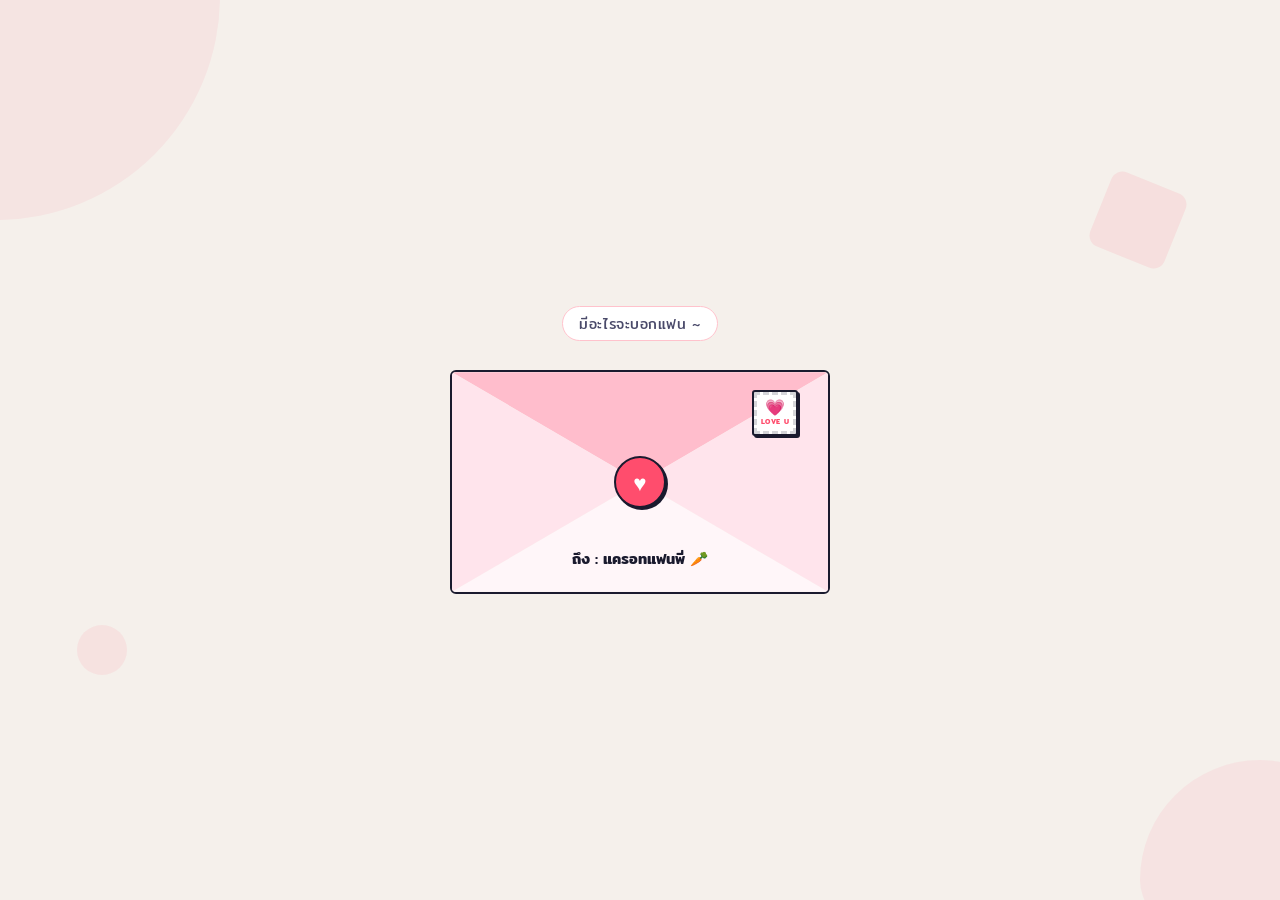
<file: index.html>
<!DOCTYPE html>
<html lang="th">

<head>
  <meta charset="UTF-8" />
  <meta name="viewport" content="width=device-width, initial-scale=1.0" />
  <title>ถึงแครอทแฟนพี่ ~ 🥕</title>
  <meta name="description" content="มาง้อแฟนนนน" />
  <link rel="preconnect" href="https://fonts.googleapis.com" />
  <link rel="preconnect" href="https://fonts.gstatic.com" crossorigin />
  <link
    href="https://fonts.googleapis.com/css2?family=Mitr:wght@300;400;500;600&family=Sarabun:ital,wght@0,300;0,400;0,500;1,300;1,400&display=swap"
    rel="stylesheet" />
  <link rel="stylesheet" href="./style.css" />
</head>

<body>

  <!-- Flat geometric background blobs -->
  <div class="bg-shapes" aria-hidden="true">
    <div class="shape shape-1"></div>
    <div class="shape shape-2"></div>
    <div class="shape shape-3"></div>
    <div class="shape shape-4"></div>
  </div>

  <!-- Floating emoji particles -->
  <div class="particles" id="particles" aria-hidden="true"></div>

  <!-- Main scene -->
  <main class="scene" id="scene">

    <!-- Hint chip -->
    <p class="hint-text" id="hintText">
      มีอะไรจะบอกแฟน ~
    </p>

    <!-- Envelope card -->
    <div class="envelope-wrapper" id="envelopeWrapper" onclick="openLetter()" role="button" tabindex="0"
      aria-label="เปิดจดหมาย">
      <div class="envelope" id="envelope">

        <div class="env-flap"></div>
        <div class="env-side env-side--left"></div>
        <div class="env-side env-side--right"></div>
        <div class="env-bottom"></div>

        <!-- Stamp (top-right) -->
        <div class="env-stamp" aria-hidden="true">
          <span class="env-stamp-icon">💗</span>
          <span class="env-stamp-val">LOVE U</span>
        </div>

        <!-- Wax seal at fold center -->
        <div class="env-seal" aria-hidden="true">♥</div>

        <!-- Address block (lower body area) -->
        <div class="env-address">
          <!-- <p class="env-addr-from">จาก : หมาแก่ผู้น่าสงสาร</p> -->
          <p class="env-addr-to">ถึง : แครอทแฟนพี่ 🥕</p>
        </div>

      </div>
    </div>

    <div class="letter-container" id="letterContainer" aria-live="polite">
      <div class="letter-paper" id="letterPaper">
        <!-- Header -->
        <div class="letter-header">
          <div class="letter-icon" aria-hidden="true">♥</div>
          <div>
            <h1 class="letter-title">จดหมายง้อแฟนน</h1>
            <p class="letter-subtitle">จากหมาแก่ของหนูไง ~</p>
          </div>
        </div>


        <!-- Body -->
        <div class="letter-body">
          <div class="letter-tag"># ขอโทษ</div>
          <div class="letter-tag"># พี่ผิดไปแล้ว</div>
          <div class="letter-tag"># โปรดแฟนจ๋าให้อภัย</div>

          <p class="letter-greeting">ถึง แครอทที่น่ารักน่ากอดน่าจุ๊บน่า..ของพี่</p>

          <p>
            คืนนี้พี่ผิดเองพี่อาจจะ Over ไปหน่อย<br />
            และที่ทำต้องให้เรามาทะเลาะกันอีกครั้งแล้ว
          </p>

          <p>
            หนูทำงานมาเหนื่อยๆไม่น่ามาเจอเรื่องแบบนี้เลย<br />
            อยากจะเป็น Safe zone ให้แฟนแต่พี่ก็เริ่มทำตัวคิดมากซะเอง
          </p>

          <div class="letter-callout">
            <p>พี่อยากจะบอกว่า…<br />พี่ขอโทษนะที่ทำให้หนูเหนื่อย ที่ต้องอธิบายอะไรซ้ำ ๆ และขอโทษที่สงสัยในตัวหนูนะ
              จิตพี่มันปรุงแต่งจนลืมไปเลยว่า..
              แฟนพี่ซื่อสัตย์และจริงใจมาตลอดไม่เคยโกหก แต่เป็นพี่เองที่ยังคงคิดมาก
              แต่จะพยายามไม่คิดมากแล้วนะสัญญาเลยครั้งนี้มีอะไรพี่จะถามตรงๆ
              ไม่คิดไปเองแล้วและจะเชื่อใจหนูเชื่อในสิ่งที่เห็นเสมอนะ<br />
              <em>"รักหนูนะอยากให้หนูเป็นคนแรกและคนเดียวของพี่"</em>
            </p>
          </div>

          <div class="letter-emoji-row" aria-hidden="true">🌸 🐰🥕 🌸</div>

          <p>
            ป.ล. แต่ยังไงพี่ก็หวงหนูเสมอนะไม่ใช่เพราะไม่ไว้ใจ แต่เพราะรักสุดหัวใจน่ะ หวงแฟนมากๆๆๆๆนะ TvT<br />
            รักมากๆเลยนะ แครอทของพี่ 🤍
          </p>

          <p>ปล.2 อยากจะเขียนยาวๆให้หนูอ่านแต่พี่ไม่เก่งเรื่องการใช้คำพูดเลย.. ขอโทษอีกครั้งนะะ >
            <<br />
          </p>

          <p class="letter-sign">
            ด้วยรัก,<br />
            <strong>คนที่รักหนูมากกและมีแค่หนูในใจ</strong>
          </p>

        </div>
        <!-- /letter body -->

        <button class="next-btn" id="nextBtn" onclick="goToNext()">
          ไปหน้าต่อไป >>
        </button>

      </div>
    </div>
    <!-- /letter container -->

  </main>

  <script src="main.js"></script>
</body>

</html>
</file>
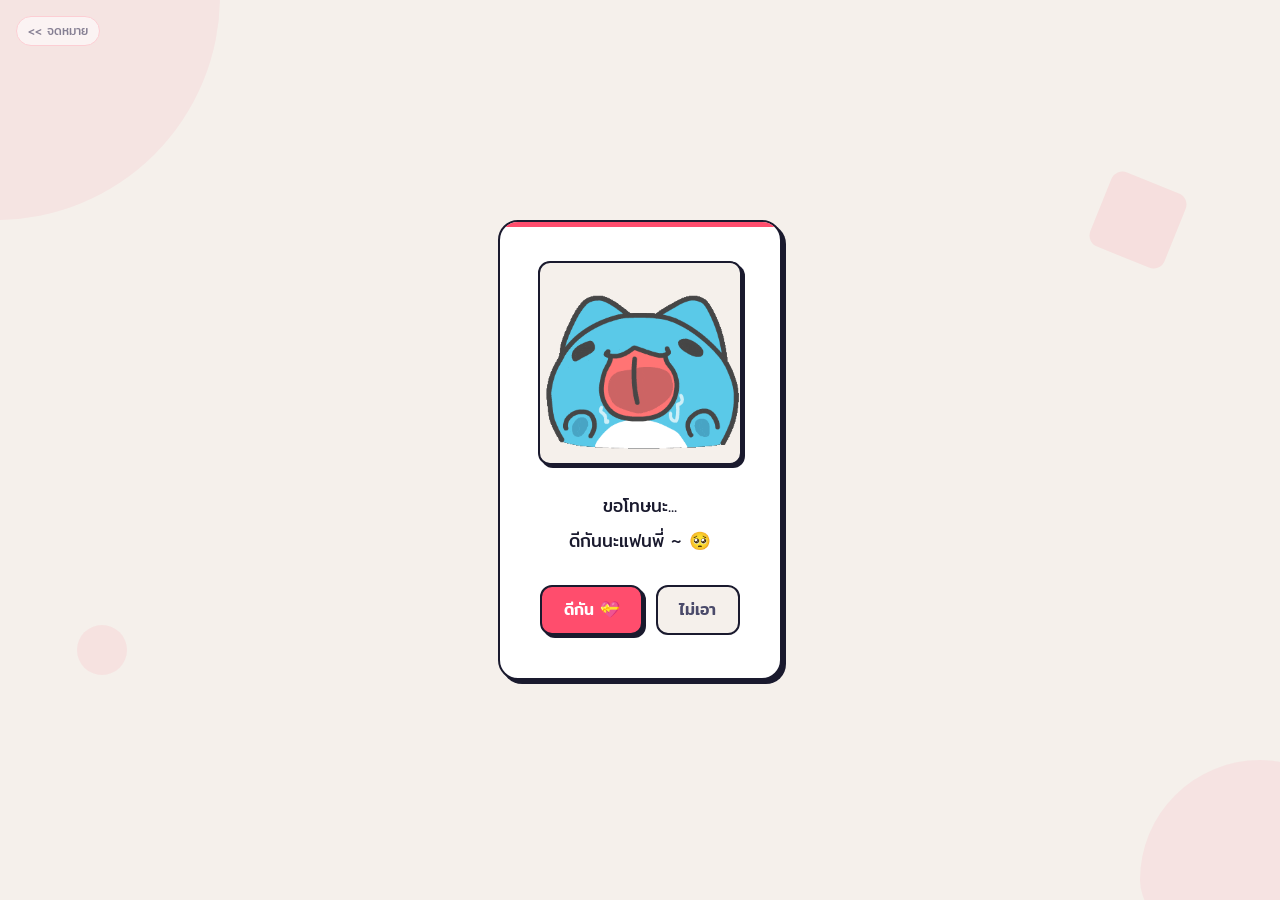
<file: sec_page.html>
<!DOCTYPE html>
<html lang="th">

<head>
  <meta charset="UTF-8" />
  <meta name="viewport" content="width=device-width, initial-scale=1.0" />
  <title>ถึงแครอทแฟนพี่ ~ 🥕</title>
  <meta name="description" content="มาง้อแฟนนนน" />
  <link rel="preconnect" href="https://fonts.googleapis.com" />
  <link rel="preconnect" href="https://fonts.gstatic.com" crossorigin />
  <link
    href="https://fonts.googleapis.com/css2?family=Mitr:wght@300;400;500;600&family=Sarabun:ital,wght@0,300;0,400;0,500;1,300;1,400&display=swap"
    rel="stylesheet" />
  <link rel="stylesheet" href="./style.css" />
  <style>
    .p2-scene {
      position: relative;
      z-index: 1;
      display: flex;
      align-items: center;
      justify-content: center;
      min-height: 100dvh;
      padding: 1.2rem;
    }

    .p2-card {
      overflow: hidden;
      background: var(--light);
      border: 2.5px solid var(--dark);
      border-radius: var(--radius-lg);
      padding: clamp(1.6rem, 5vw, 2.4rem) clamp(1.6rem, 6vw, 2.4rem) clamp(1.8rem, 5vw, 2.6rem);
      max-width: min(440px, calc(100vw - 2rem));
      width: 100%;
      text-align: center;
      box-shadow: 4px 4px 0 var(--dark);
      position: relative;
      animation: cardIn 0.55s cubic-bezier(0.34, 1.56, 0.64, 1) both;
    }

    @keyframes cardIn {
      from {
        opacity: 0;
        transform: translateY(28px) scale(0.94);
      }

      to {
        opacity: 1;
        transform: translateY(0) scale(1);
      }
    }

    /* top accent bar */
    .p2-card::before {
      content: '';
      position: absolute;
      top: 0;
      left: 0;
      right: 0;
      height: 5px;
      background: var(--primary);
      border-radius: var(--radius-lg) var(--radius-lg) 0 0;
    }

    /* ---- GIF display ---- */
    .p2-gif-area {
      margin-bottom: 1.2rem;
      transition: opacity 0.32s ease;
    }

    .p2-gif-frame {
      display: inline-block;
      background: var(--bg);
      border: 2px solid var(--dark);
      border-radius: var(--radius-md);
      box-shadow: 3px 3px 0 var(--dark);
      overflow: hidden;
      line-height: 0;
      transition: opacity 0.32s ease;
    }

    .p2-gif-img {
      display: block;
      width: clamp(140px, 42vw, 200px);
      height: clamp(140px, 42vw, 200px);
      object-fit: cover;
      object-position: center;
    }

    /* ---- State-based emoji animations ---- */
    .anim-sad .p2-emoji-main {
      animation: sadBob 2.4s ease-in-out infinite;
    }

    .anim-sad .p2-emoji-sub {
      animation: tearDrip 1.6s ease-in infinite;
    }

    .anim-wobble .p2-emoji-main {
      animation: wobble 0.75s ease-in-out infinite;
    }

    .anim-bounce .p2-emoji-main {
      animation: bounce 0.65s ease-in-out infinite;
    }

    .anim-shake .p2-emoji-main {
      animation: shake 0.32s ease-in-out infinite;
    }

    .anim-shake .p2-emoji-sub {
      animation: shake 0.32s ease-in-out 0.16s infinite;
    }

    .anim-pulse .p2-emoji-main {
      animation: pulse 1.1s ease-in-out infinite;
    }

    .anim-pulse .p2-emoji-sub {
      animation: pulse 1.1s ease-in-out 0.55s infinite;
    }

    .anim-celebrate .p2-emoji-main {
      animation: celebPop 0.5s cubic-bezier(0.34, 1.56, 0.64, 1) both, bounce 0.7s ease-in-out 0.5s infinite;
    }

    .anim-celebrate .p2-emoji-sub {
      animation: pulse 0.8s ease-in-out infinite;
    }

    @keyframes sadBob {

      0%,
      100% {
        transform: translateY(0) rotate(-3deg);
      }

      50% {
        transform: translateY(-7px) rotate(3deg);
      }
    }

    @keyframes tearDrip {
      0% {
        opacity: 0;
        transform: translateY(-6px) scale(0.6);
      }

      25% {
        opacity: 1;
      }

      100% {
        opacity: 0;
        transform: translateY(14px) scale(1.1);
      }
    }

    @keyframes wobble {

      0%,
      100% {
        transform: rotate(-11deg) scale(1);
      }

      50% {
        transform: rotate(11deg) scale(1.06);
      }
    }

    @keyframes bounce {

      0%,
      100% {
        transform: translateY(0);
      }

      50% {
        transform: translateY(-10px);
      }
    }

    @keyframes shake {

      0%,
      100% {
        transform: translateX(0);
      }

      25% {
        transform: translateX(-6px);
      }

      75% {
        transform: translateX(6px);
      }
    }

    @keyframes pulse {

      0%,
      100% {
        transform: scale(1);
      }

      50% {
        transform: scale(1.2);
      }
    }

    @keyframes celebPop {
      from {
        transform: scale(0.4) rotate(-20deg);
        opacity: 0.3;
      }

      to {
        transform: scale(1) rotate(0deg);
        opacity: 1;
      }
    }

    /* ---- Sentence ---- */
    .p2-sentence {
      font-family: var(--font-head);
      font-size: clamp(0.9rem, 3.8vw, 1.1rem);
      font-weight: 400;
      color: var(--dark);
      line-height: 2;
      margin-bottom: 1.6rem;
      transition: opacity 0.32s ease;
    }

    /* ---- Button area ---- */
    .p2-btn-area {
      display: flex;
      align-items: center;
      justify-content: center;
      gap: 0.8rem;
      overflow: visible;
      transition: opacity 0.4s ease;
      min-height: 52px;
    }

    .p2-btn {
      font-family: var(--font-head);
      font-size: clamp(0.88rem, 3.5vw, 1rem);
      font-weight: 500;
      border: 2px solid var(--dark);
      border-radius: var(--radius-md);
      padding: 0.65rem 1.35rem;
      cursor: pointer;
      white-space: nowrap;
      -webkit-tap-highlight-color: transparent;
      transition:
        transform 0.5s cubic-bezier(0.34, 1.56, 0.64, 1),
        opacity 0.4s ease,
        box-shadow 0.2s ease,
        font-size 0.4s ease,
        padding 0.4s ease;
    }

    /* Yes */
    .p2-btn-yes {
      background: var(--primary);
      color: var(--light);
      box-shadow: 3px 3px 0 var(--dark);
      flex-shrink: 0;
    }

    .p2-btn-yes:hover,
    .p2-btn-yes:active {
      transform: translate(-2px, -2px);
      box-shadow: 5px 5px 0 var(--dark);
    }

    /* Yes — big mode after all 4 nos */
    .p2-btn-yes--big {
      font-size: clamp(1.15rem, 5vw, 1.5rem) !important;
      padding: 1rem 2.6rem !important;
      box-shadow: 5px 5px 0 var(--dark) !important;
      animation: bigYesPulse 1.3s ease-in-out infinite;
    }

    .p2-btn-yes--big:hover,
    .p2-btn-yes--big:active {
      animation-play-state: paused;
      transform: translate(-3px, -3px) !important;
      box-shadow: 8px 8px 0 var(--dark) !important;
    }

    @keyframes bigYesPulse {

      0%,
      100% {
        transform: scale(1) translate(0, 0);
        box-shadow: 5px 5px 0 var(--dark);
      }

      50% {
        transform: scale(1.05) translate(-1px, -1px);
        box-shadow: 7px 7px 0 var(--dark);
      }
    }

    /* No */
    .p2-btn-no {
      background: var(--bg);
      color: var(--mid);
      transform-origin: center center;
    }

    .p2-btn-no:hover {
      background: #FFE4EC;
    }

    /* ---- Celebration particles ---- */
    .celeb-particles {
      position: fixed;
      inset: 0;
      pointer-events: none;
      z-index: 99;
      overflow: hidden;
    }

    .celeb-particle {
      position: absolute;
      bottom: -8%;
      left: var(--x, 50%);
      font-size: var(--size, 1.2rem);
      opacity: 0;
      animation: particleRise var(--dur, 2.2s) var(--delay, 0s) ease-out forwards;
    }

    @keyframes particleRise {
      0% {
        opacity: 0;
        bottom: -5%;
        transform: rotate(0deg) scale(0.6);
      }

      8% {
        opacity: 1;
      }

      88% {
        opacity: 0.8;
      }

      100% {
        opacity: 0;
        bottom: 112%;
        transform: rotate(var(--rot, 240deg)) scale(1.1);
      }
    }

    /* ---- Back link ---- */
    .p2-back {
      position: fixed;
      top: 1rem;
      left: 1rem;
      z-index: 10;
      font-family: var(--font-head);
      font-size: 0.75rem;
      color: var(--mid);
      text-decoration: none;
      background: rgba(255, 255, 255, 0.85);
      border: 1.5px solid var(--accent);
      padding: 0.28rem 0.7rem;
      border-radius: 50px;
      opacity: 0.65;
      transition: opacity 0.2s;
    }

    .p2-back:hover {
      opacity: 1;
    }

    .yes-extra {
      margin-top: 1rem;
      font-family: var(--font-head);
      font-size: clamp(0.78rem, 3vw, 0.92rem);
      color: var(--mid);
      line-height: 1.8;
      animation: fadeInUp 0.6s ease 0.8s both;
    }

    @keyframes fadeInUp {
      from {
        opacity: 0;
        transform: translateY(12px);
      }

      to {
        opacity: 1;
        transform: translateY(0);
      }
    }

    @media (orientation: landscape) and (max-height: 520px) {
      .p2-emoji-display {
        width: clamp(80px, 18vw, 110px);
        height: clamp(80px, 18vw, 110px);
      }

      .p2-emoji-main {
        font-size: clamp(2rem, 7vw, 2.8rem);
      }

      .p2-card {
        padding: 1rem 1.2rem 1.2rem;
        display: flex;
        align-items: center;
        gap: 1.2rem;
        text-align: left;
      }

      .p2-gif-area {
        margin-bottom: 0;
        flex-shrink: 0;
      }

      .p2-card::before {
        right: auto;
        bottom: 0;
        top: 0;
        width: 5px;
        height: auto;
        border-radius: var(--radius-lg) 0 0 var(--radius-lg);
      }
    }
  </style>
</head>

<body>

  <div class="bg-shapes" aria-hidden="true">
    <div class="shape shape-1"></div>
    <div class="shape shape-2"></div>
    <div class="shape shape-3"></div>
    <div class="shape shape-4"></div>
  </div>

  <div class="particles" id="particles" aria-hidden="true"></div>

  <div id="celebParticles" class="celeb-particles"></div>

  <a href="index.html" class="p2-back" aria-label="กลับไปอ่านจดหมาย">
    << จดหมาย</a>

      <main class="p2-scene">
        <div class="p2-card" id="p2Card">

          <!-- GIF display -->
          <div class="p2-gif-area" id="gifArea">
            <div class="p2-gif-frame" id="gifFrame">
              <img class="p2-gif-img" id="gifImg" src="./gif/Cat Lick Sticker by Capoo.gif" alt="Capoo sad" />
            </div>
          </div>

          <!-- Sentence -->
          <p class="p2-sentence" id="sentence">
            ขอโทษนะ...<br>ดีกันนะแฟนพี่ ~ 🥺
          </p>

          <!-- Buttons -->
          <div class="p2-btn-area" id="btnArea">
            <button class="p2-btn p2-btn-yes" id="btnYes" onclick="onYes()">
              ดีกัน 💝
            </button>
            <button class="p2-btn p2-btn-no" id="btnNo" onclick="onNo()">
              ไม่เอา
            </button>
          </div>

          <!-- Yes extra message (injected by JS) -->
          <div id="yesExtra"></div>

        </div>
      </main>

      <script>
        /* ---- Ambient particles ---- */
        const AMB = ['🌸', '💕', '🌷', '💗', '🥕', '🥕', '🥕', '🥕', '🥕'];
        (function () {
          const c = document.getElementById('particles');
          if (!c) return;
          for (let i = 0; i < 14; i++) {
            const el = document.createElement('span');
            el.className = 'particle';
            el.textContent = AMB[Math.floor(Math.random() * AMB.length)];
            el.style.setProperty('--x', (Math.random() * 100) + 'vw');
            el.style.setProperty('--dur', (6 + Math.random() * 7) + 's');
            el.style.setProperty('--delay', (Math.random() * 9) + 's');
            el.style.fontSize = (0.65 + Math.random() * 0.7) + 'rem';
            c.appendChild(el);
          }
        })();

        const STATES = [
          null,
          {
            gif: './gif/Shocked Loading Sticker by Capoo.gif',
            text: 'ยังไม่ยอมดีกันเลยเหรอ...<br>พี่จะร้องไห้แล้วนะะ 😭'
          },
          {
            gif: './gif/Blush Sticker by Capoo.gif',
            text: 'ขอร้องได้ไหมม...<br>ดีกันเถอะนะะ ได้โปรดด'
          },
          {
            gif: './gif/Bugcat Cry Sad GIF by Capoo.gif',
            text: 'แฟนพี่โหดจังเลยย<br>พี่ร้องไห้อยู่นะะ 😭'
          },
          {
            gif: './gif/Sad Cat Sticker by Capoo.gif',
            text: 'ขอร้องล่ะนะะแครอทของพี่ ~<br> ฮืออ 😭'
          },
        ];

        const YES_STATE = {
          gif: './gif/Bugcat Love Sticker by Capoo.gif',
          text: 'ดีกันแล้วววว!!! 🎉<br>รักหนูมากเลยนะ 💗🥕'
        };


        const NO_SHRINK = [
          { scale: 0.75, tx: 24, ty: -14 },
          { scale: 0.50, tx: -34, ty: 22 },
          { scale: 0.27, tx: 40, ty: -26 },
        ];

        let noCount = 0;

        /* ---- Content transition ---- */
        function setContent(stateObj) {
          const frame = document.getElementById('gifFrame');
          const sentence = document.getElementById('sentence');

          frame.style.opacity = '0';
          sentence.style.opacity = '0';

          setTimeout(() => {
            document.getElementById('gifImg').src = stateObj.gif;
            sentence.innerHTML = stateObj.text;
            frame.style.opacity = '1';
            sentence.style.opacity = '1';
          }, 330);
        }

        function onNo() {
          if (noCount >= 4) return;
          noCount++;

          setContent(STATES[noCount]);

          const btn = document.getElementById('btnNo');

          if (noCount >= 4) {
            btn.style.transform = 'scale(0)';
            btn.style.opacity = '0';
            btn.style.pointerEvents = 'none';

            setTimeout(() => {
              btn.style.display = 'none';
              document.getElementById('btnYes').classList.add('p2-btn-yes--big');
            }, 500);

          } else {
            const s = NO_SHRINK[noCount - 1];
            btn.style.transform = `translate(${s.tx}px, ${s.ty}px) scale(${s.scale})`;
          }
        }

        function onYes() {
          const btnArea = document.getElementById('btnArea');

          setContent(YES_STATE);

          btnArea.style.transition = 'opacity 0.4s ease';
          btnArea.style.opacity = '0';

          setTimeout(() => {
            btnArea.style.display = 'none';

            const extra = document.getElementById('yesExtra');
            extra.className = 'yes-extra';
            extra.innerHTML = 'ขอบคุณนะที่ยอมดีกันน ~';

            launchParticles();
          }, 420);
        }

        function launchParticles() {
          const container = document.getElementById('celebParticles');
          const symbols = ['💗', '🥕', '💕', '💗', '🥕', '💗', '🌸', '🥕', '💗'];
          const count = 24;

          for (let i = 0; i < count; i++) {
            const el = document.createElement('span');
            el.className = 'celeb-particle';
            el.textContent = symbols[Math.floor(Math.random() * symbols.length)];

            el.style.setProperty('--x', (Math.random() * 92) + 'vw');
            el.style.setProperty('--dur', (1.2 + Math.random() * 1.4) + 's');
            el.style.setProperty('--delay', (Math.random() * 0.8) + 's');
            el.style.setProperty('--size', (1 + Math.random() * 1.2) + 'rem');
            el.style.setProperty('--rot', ((Math.random() - 0.5) * 360) + 'deg');

            container.appendChild(el);
          }
        }
      </script>

</body>

</html>
</file>
<file: style.css>
/* =============================================
   FLAT MODERN — Romantic Edition
   ============================================= */
@import url('https://fonts.googleapis.com/css2?family=Mitr:wght@300;400;500;600&family=Sarabun:ital,wght@0,300;0,400;0,500;1,300;1,400&display=swap');

*,
*::before,
*::after {
  box-sizing: border-box;
  margin: 0;
  padding: 0;
}

:root {
  --bg: #F5F0EB;
  --primary: #FF4D6D;
  --secondary: #FF8FA3;
  --accent: #FFC2CC;
  --dark: #1A1A2E;
  --mid: #4A4A6A;
  --light: #FFFFFF;
  --paper: #FEFEFE;
  --tag: #FFE5EA;

  --font-head: 'Mitr', sans-serif;
  --font-body: 'Sarabun', sans-serif;

  --radius-sm: 6px;
  --radius-md: 12px;
  --radius-lg: 20px;
}

html,
body {
  height: 100%;
  width: 100%;
  overflow: hidden;
}

body {
  font-family: var(--font-body);
  background-color: var(--bg);
  display: flex;
  align-items: center;
  justify-content: center;
  min-height: 100dvh;
  position: relative;
}

/* =============================================
   BACKGROUND — flat geometric shapes
   ============================================= */
.bg-shapes {
  position: fixed;
  inset: 0;
  pointer-events: none;
  z-index: 0;
  overflow: hidden;
}

.shape {
  position: absolute;
  border-radius: 50%;
  background: var(--accent);
  opacity: 0.18;
}

.shape-1 {
  width: 320px;
  height: 320px;
  top: -100px;
  left: -100px;
  background: var(--primary);
  opacity: 0.07;
  border-radius: 30% 70% 70% 30% / 30% 30% 70% 70%;
  animation: morphBlob 12s ease-in-out infinite;
}

.shape-2 {
  width: 200px;
  height: 200px;
  bottom: -60px;
  right: -60px;
  background: var(--secondary);
  opacity: 0.12;
  border-radius: 60% 40% 30% 70% / 60% 30% 70% 40%;
  animation: morphBlob 9s ease-in-out infinite reverse;
}

.shape-3 {
  width: 80px;
  height: 80px;
  top: 20%;
  right: 8%;
  background: var(--primary);
  opacity: 0.1;
  border-radius: var(--radius-md);
  transform: rotate(22deg);
  animation: spin 20s linear infinite;
}

.shape-4 {
  width: 50px;
  height: 50px;
  bottom: 25%;
  left: 6%;
  background: var(--secondary);
  opacity: 0.14;
  border-radius: 50%;
  animation: floatDot 6s ease-in-out infinite;
}

@keyframes morphBlob {

  0%,
  100% {
    border-radius: 30% 70% 70% 30% / 30% 30% 70% 70%;
  }

  50% {
    border-radius: 60% 40% 30% 70% / 60% 30% 70% 40%;
  }
}

@keyframes spin {
  to {
    transform: rotate(382deg);
  }
}

@keyframes floatDot {

  0%,
  100% {
    transform: translateY(0);
  }

  50% {
    transform: translateY(-14px);
  }
}

/* =============================================
   PARTICLES
   ============================================= */
.particles {
  position: fixed;
  inset: 0;
  pointer-events: none;
  z-index: 0;
  overflow: hidden;
}

.particle {
  position: absolute;
  font-size: 1rem;
  opacity: 0;
  animation: floatUp var(--dur, 7s) var(--delay, 0s) ease-in infinite;
  left: var(--x, 50%);
}

@keyframes floatUp {
  0% {
    opacity: 0;
    transform: translateY(105vh) scale(0.7);
  }

  8% {
    opacity: 0.55;
  }

  92% {
    opacity: 0.3;
  }

  100% {
    opacity: 0;
    transform: translateY(-8vh) scale(1);
  }
}

/* =============================================
   SCENE
   ============================================= */
.scene {
  position: relative;
  z-index: 1;
  display: flex;
  flex-direction: column;
  align-items: center;
  justify-content: center;
  width: 100%;
  height: 100dvh;
  padding: 1.5rem;
  gap: 0;
}

/* =============================================
   HINT CHIP
   ============================================= */
.hint-text {
  font-family: var(--font-head);
  font-size: clamp(0.72rem, 3vw, 0.88rem);
  font-weight: 400;
  color: var(--mid);
  background: var(--light);
  border: 1.5px solid var(--accent);
  border-radius: 50px;
  padding: 0.35rem 1rem;
  margin-bottom: 1.8rem;
  letter-spacing: 0.04em;
  animation: chipPulse 2.6s ease-in-out infinite;
  display: inline-flex;
  align-items: center;
  gap: 0.4rem;
  transition: opacity 0.4s;
}

@keyframes chipPulse {

  0%,
  100% {
    border-color: var(--accent);
  }

  50% {
    border-color: var(--primary);
    color: var(--primary);
  }
}

.envelope-wrapper {
  cursor: pointer;
  animation: bobFlat 3.5s ease-in-out infinite;
  -webkit-tap-highlight-color: transparent;
  transition: transform 0.3s ease;
}

.envelope-wrapper:hover,
.envelope-wrapper:active {
  animation-play-state: paused;
  transform: scale(1.04);
}

@keyframes bobFlat {

  0%,
  100% {
    transform: translateY(0px);
  }

  50% {
    transform: translateY(-10px);
  }
}


.envelope {
  position: relative;
  width: clamp(270px, 80vw, 380px);
  aspect-ratio: 1.7 / 1;
  border: 2.5px solid var(--dark);
  border-radius: 6px;
  overflow: hidden;
}


.env-flap {
  position: absolute;
  inset: 0;
  clip-path: polygon(0 0, 100% 0, 50% 50%);
  background: #FFBDCC;
  z-index: 1;
}

.env-side {
  position: absolute;
  inset: 0;
  background: #FFE4EC;
  z-index: 1;
}

.env-side--left {
  clip-path: polygon(0 0, 0 100%, 50% 50%);
}

.env-side--right {
  clip-path: polygon(100% 0, 100% 100%, 50% 50%);
}

.env-bottom {
  position: absolute;
  inset: 0;
  /* bottom panel: slightly lighter (main letter body face) */
  clip-path: polygon(0 100%, 100% 100%, 50% 50%);
  background: #FFF6F9;
  z-index: 1;
}

/* ---- SVG fold-line overlay ---- */
.env-fold-lines {
  position: absolute;
  inset: 0;
  width: 100%;
  height: 100%;
  z-index: 3;
  pointer-events: none;
}

/* ---- Postage stamp (top-right) ---- */
.env-stamp {
  position: absolute;
  top: 8%;
  right: 8%;
  z-index: 5;
  width: clamp(32px, 9vw, 46px);
  height: clamp(32px, 9vw, 46px);
  background: var(--light);
  border: 2px solid var(--dark);
  border-radius: 3px;
  display: flex;
  flex-direction: column;
  align-items: center;
  justify-content: center;
  gap: 1px;
  box-shadow: 2px 2px 0 var(--dark);
  /* serrated stamp edge using repeating gradient */
  outline: 3px dashed rgba(26, 26, 46, 0.18);
  outline-offset: -5px;
}

.env-stamp-icon {
  font-size: clamp(0.75rem, 2.8vw, 1rem);
  line-height: 1;
}

.env-stamp-val {
  font-family: var(--font-head);
  font-size: clamp(0.34rem, 1.1vw, 0.44rem);
  font-weight: 600;
  color: var(--primary);
  letter-spacing: 0.08em;
  text-transform: uppercase;
}

/* ---- Wax seal at fold center ---- */
.env-seal {
  position: absolute;
  top: 50%;
  left: 50%;
  transform: translate(-50%, -50%);
  z-index: 6;
  width: clamp(36px, 10vw, 52px);
  height: clamp(36px, 10vw, 52px);
  background: var(--primary);
  border: 2.5px solid var(--dark);
  border-radius: 50%;
  display: flex;
  align-items: center;
  justify-content: center;
  color: var(--light);
  font-size: clamp(1rem, 3.5vw, 1.4rem);
  box-shadow: 2px 2px 0 var(--dark);
  animation: sealPulse 2.8s ease-in-out infinite;
}

@keyframes sealPulse {

  0%,
  100% {
    transform: translate(-50%, -50%) scale(1);
  }

  50% {
    transform: translate(-50%, -50%) scale(1.1);
  }
}

/* ---- Address block (bottom half) ---- */
.env-address {
  position: absolute;
  bottom: 10%;
  left: 50%;
  transform: translateX(-50%);
  z-index: 5;
  text-align: center;
  width: 68%;
  pointer-events: none;
}

.env-addr-from {
  font-family: var(--font-head);
  font-size: clamp(0.56rem, 2vw, 0.7rem);
  color: rgba(26, 26, 46, 0.45);
  font-weight: 400;
  margin-bottom: 3%;
  white-space: nowrap;
}

.env-addr-to {
  font-family: var(--font-head);
  font-size: clamp(0.72rem, 2.8vw, 0.92rem);
  font-weight: 600;
  color: var(--dark);
  white-space: nowrap;
}

.env-addr-lines {
  margin-top: 6%;
  display: flex;
  flex-direction: column;
  gap: 5px;
}

.env-addr-lines span {
  display: block;
  height: 1.5px;
  background: rgba(26, 26, 46, 0.2);
  border-radius: 2px;
  width: 100%;
}

.env-addr-lines span:last-child {
  width: 65%;
  margin: 0 auto;
}

.letter-container {
  position: fixed;
  inset: 0;
  z-index: 10;
  display: flex;
  align-items: center;
  justify-content: center;
  padding: 1.2rem;
  background: rgba(245, 240, 235, 0.82);
  backdrop-filter: blur(4px);
  -webkit-backdrop-filter: blur(4px);
  opacity: 0;
  pointer-events: none;
  transition: opacity 0.45s ease;
}

.letter-container.visible {
  opacity: 1;
  pointer-events: all;
}

.letter-paper {
  background: var(--light);
  border-radius: var(--radius-md);
  border: 2px solid var(--dark);
  /* no padding-top — header is sticky and owns that space */
  padding: 0 clamp(1.2rem, 5vw, 2rem) clamp(1.4rem, 5vw, 2.2rem);
  max-width: 400px;
  width: 100%;
  max-height: 88dvh;
  overflow-y: auto;
  overflow-x: hidden;
  position: relative;

  transform: translateY(32px);
  opacity: 0;
  transition:
    transform 0.5s cubic-bezier(0.34, 1.56, 0.64, 1),
    opacity 0.4s ease;
}

.letter-container.visible .letter-paper {
  transform: translateY(0);
  opacity: 1;
  transition-delay: 0.08s;
}

/* Scrollbar */
.letter-paper::-webkit-scrollbar {
  width: 3px;
}

.letter-paper::-webkit-scrollbar-track {
  background: transparent;
}

.letter-paper::-webkit-scrollbar-thumb {
  background: var(--accent);
  border-radius: 4px;
}

/* Top color bar */
.letter-paper::before {
  content: '';
  position: absolute;
  top: 0;
  left: 0;
  right: 0;
  height: 5px;
  background: var(--primary);
  border-radius: var(--radius-lg) var(--radius-lg) 0 0;
}


.letter-header {
  position: sticky;
  top: 0;
  z-index: 5;
  width: calc(100% + clamp(1.2rem, 5vw, 2rem) * 2);
  margin-left: calc(-1 * clamp(1.2rem, 5vw, 2rem));
  display: flex;
  align-items: center;
  gap: 0.6rem;
  background: var(--light);

  padding: calc(5px + clamp(1.1rem, 4vw, 1.6rem)) clamp(1.2rem, 5vw, 2rem) 0.9rem;
  border-bottom: 1.5px solid var(--bg);

  box-shadow: 0 2px 0 var(--bg);
}

.letter-icon {
  width: clamp(36px, 9vw, 44px);
  height: clamp(36px, 9vw, 44px);
  border-radius: var(--radius-sm);
  background: var(--primary);
  display: flex;
  align-items: center;
  justify-content: center;
  font-size: clamp(1rem, 4vw, 1.3rem);
  flex-shrink: 0;
  border: 1.5px solid var(--dark);
  color: #fff;
}

.letter-title {
  font-family: var(--font-head);
  font-size: clamp(1.1rem, 4.5vw, 1.35rem);
  font-weight: 600;
  color: var(--dark);
  line-height: 1.2;
}

.letter-subtitle {
  font-family: var(--font-body);
  font-size: clamp(0.68rem, 2.5vw, 0.78rem);
  color: var(--mid);
  margin-top: 0.1rem;
}

/* Divider */
.letter-divider-line {
  height: 1.5px;
  background: var(--bg);
  border-radius: 2px;
  margin: 1.1rem 0;
}


.letter-body {
  font-family: var(--font-body);
  font-size: clamp(0.88rem, 3.4vw, 1rem);
  line-height: 2;
  color: var(--mid);
  padding-block: 1rem;
}

.letter-body p {
  margin-bottom: 0.9rem;
}

.letter-greeting {
  font-family: var(--font-head);
  font-size: clamp(0.82rem, 3vw, 0.92rem);
  font-weight: 500;
  color: var(--dark);
  margin-bottom: 1rem !important;
}

.letter-body em {
  font-style: normal;
  color: var(--primary);
  font-weight: 600;
  background: var(--tag);
  padding: 0.05em 0.3em;
  border-radius: 4px;
}

/* Callout block */
.letter-callout {
  background: var(--bg);
  border-left: 3px solid var(--primary);
  border-radius: 0 var(--radius-sm) var(--radius-sm) 0;
  padding: 0.7rem 0.9rem;
  margin: 0.5rem 0 1rem;
}

.letter-callout p {
  margin-bottom: 0 !important;
  font-size: clamp(0.82rem, 3vw, 0.92rem);
  color: var(--mid);
  font-style: italic;
}

/* Emoji row */
.letter-emoji-row {
  display: flex;
  justify-content: center;
  gap: 0.6rem;
  font-size: clamp(1rem, 4vw, 1.3rem);
  margin: 0.6rem 0 1rem;
  letter-spacing: 0.2em;
}

/* Sign */
.letter-sign {
  font-family: var(--font-head);
  font-size: clamp(0.82rem, 3vw, 0.92rem);
  color: var(--dark);
  text-align: right;
  margin-top: 1.2rem !important;
  line-height: 1.9;
}

.letter-sign strong {
  color: var(--primary);
}

/* Tag pill */
.letter-tag {
  display: inline-block;
  background: var(--tag);
  color: var(--primary);
  border: 1.5px solid var(--accent);
  border-radius: 50px;
  font-family: var(--font-head);
  font-size: clamp(0.65rem, 2.2vw, 0.75rem);
  font-weight: 500;
  padding: 0.18rem 0.65rem;
  margin-bottom: 0.5rem;
}

/* =============================================
   NEXT BUTTON
   ============================================= */
.next-btn {
  display: flex;
  align-items: center;
  justify-content: center;
  gap: 0.5rem;
  margin: 1.6rem auto 0;
  width: 100%;
  padding: 0.8rem 1.5rem;
  background: var(--primary);
  color: var(--light);
  border: 2px solid var(--dark);
  border-radius: var(--radius-md);
  font-family: var(--font-head);
  font-size: clamp(0.88rem, 3.5vw, 1rem);
  font-weight: 500;
  letter-spacing: 0.04em;
  cursor: pointer;
  transition: transform 0.2s ease, box-shadow 0.2s ease;
  -webkit-tap-highlight-color: transparent;
  /* Flat "lifted" shadow */
  box-shadow: 3px 3px 0px var(--dark);
  position: relative;
}

.next-btn:hover,
.next-btn:active {
  transform: translate(-2px, -2px);
  box-shadow: 5px 5px 0px var(--dark);
}

.next-btn:active {
  transform: translate(1px, 1px);
  box-shadow: 1px 1px 0px var(--dark);
}

/* =============================================
   RESPONSIVE — LANDSCAPE
   ============================================= */
@media (orientation: landscape) and (max-height: 520px) {
  .envelope {
    width: clamp(180px, 38vw, 260px);
  }

  .hint-text {
    font-size: 0.7rem;
    margin-bottom: 0.9rem;
  }

  .letter-paper {
    padding: 1rem 1.1rem;
    max-height: 90dvh;
  }

  .letter-body {
    font-size: 0.82rem;
    line-height: 1.75;
  }
}
</file>
